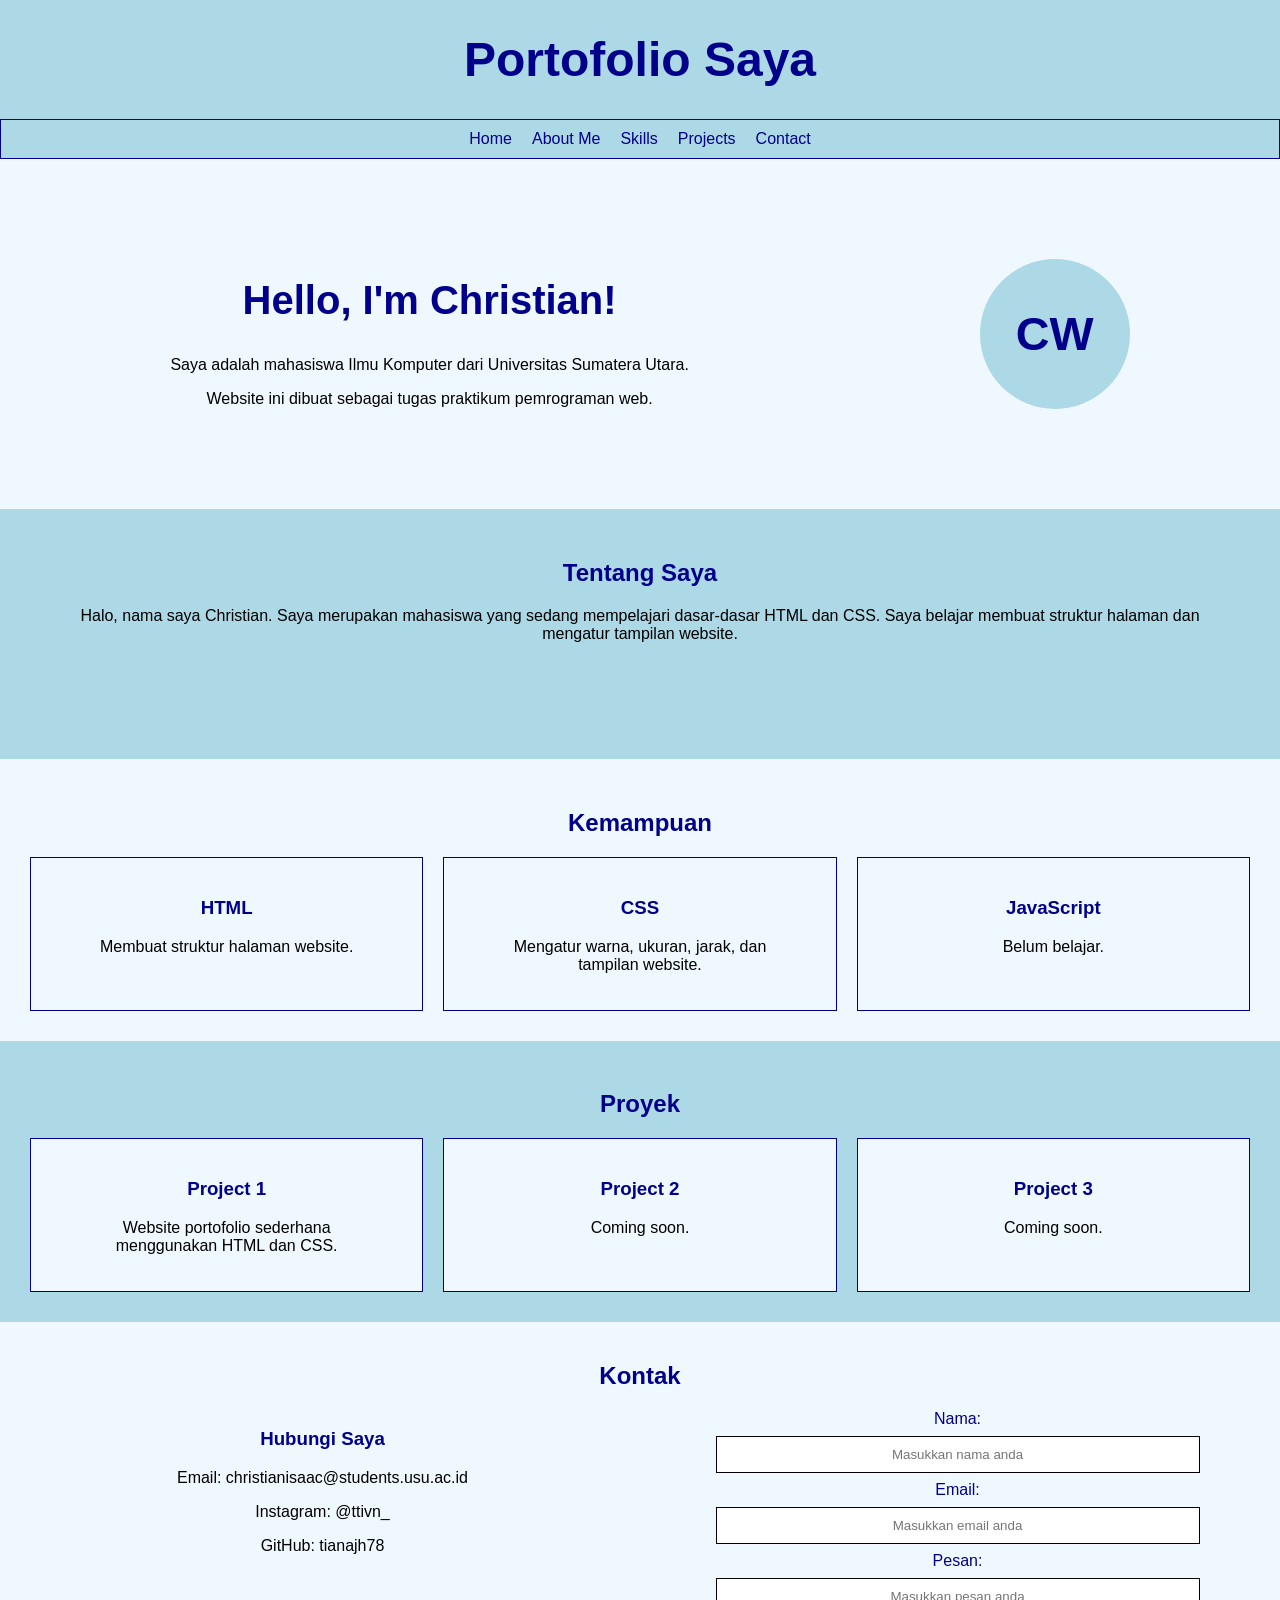
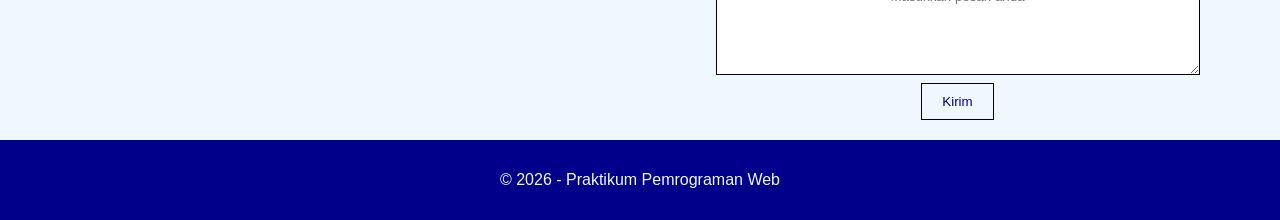
<file: index.html>
<!DOCTYPE html>
<html lang="id">
<head>
    <meta charset="UTF-8">
    <meta name="viewport" content="width=device-width, initial-scale=1.0">
    <link rel="stylesheet" href="style.css">
    <title>Portofolio Saya</title>
</head>
<body>

    <header>
        <h1 id="judul">Portofolio Saya</h1>
        <nav id="tabnav">
            <a href="#home">Home</a>
            <a href="#about">About Me</a>
            <a href="#skills">Skills</a>
            <a href="#projects">Projects</a>
            <a href="#contact">Contact</a>
        </nav>
    </header>

    <main>
        <section id="home" class="home">
            <div>
                <h2>Hello, I'm Christian!</h2>
                <p>Saya adalah mahasiswa Ilmu Komputer dari Universitas Sumatera Utara.</p>
                <p>Website ini dibuat sebagai tugas praktikum pemrograman web.</p>
            </div>

            <div class="profile">
                <div class="profile-circle">CW</div>
            </div>
        </section>

        <section id="about">
            <h2>Tentang Saya</h2>
            <p>
                Halo, nama saya Christian. Saya merupakan mahasiswa yang sedang mempelajari
                dasar-dasar HTML dan CSS. Saya belajar membuat struktur halaman dan mengatur
                tampilan website.
            </p>
        </section>

        <section id="skills">
            <h2>Kemampuan</h2>
            <div class="card-container">
                <div class="card">
                    <h3>HTML</h3>
                    <p>Membuat struktur halaman website.</p>
                </div>

                <div class="card">
                    <h3>CSS</h3>
                    <p>Mengatur warna, ukuran, jarak, dan tampilan website.</p>
                </div>

                <div class="card">
                    <h3>JavaScript</h3>
                    <p>Belum belajar.</p>
                </div>
            </div>
        </section>

        <section id="projects">
            <h2>Proyek</h2>
            <div class="card-container">
                <div class="card">
                    <h3>Project 1</h3>
                    <p>Website portofolio sederhana menggunakan HTML dan CSS.</p>
                </div>

                <div class="card">
                    <h3>Project 2</h3>
                    <p>Coming soon.</p>
                </div>

                <div class="card">
                    <h3>Project 3</h3>
                    <p>Coming soon.</p>
                </div>
            </div>
        </section>

        <section id="contact">
            <h2>Kontak</h2>

            <div class="contact-container">
                <div class="contact-info">
                    <h3>Hubungi Saya</h3>
                    <p>Email: christianisaac@students.usu.ac.id</p>
                    <p>Instagram: @ttivn_</p>
                    <p>GitHub: tianajh78</p>
                </div>

                <form>
                    <label for="name" style="color: darkblue;">Nama:</label>
                    <input type="text" id="name" placeholder="Masukkan nama anda">

                    <label for="email" style="color: darkblue;">Email:</label>
                    <input type="email" id="email" placeholder="Masukkan email anda">

                    <label for="message" style="color: darkblue;">Pesan:</label>
                    <textarea id="message" rows="5" placeholder="Masukkan pesan anda"></textarea>

                    <input type="submit" value="Kirim">
                </form>
            </div>
        </section>
    </main>

    <footer>
        <p>&copy; 2026 - Praktikum Pemrograman Web</p>
    </footer>

</body>
</html>
</file>
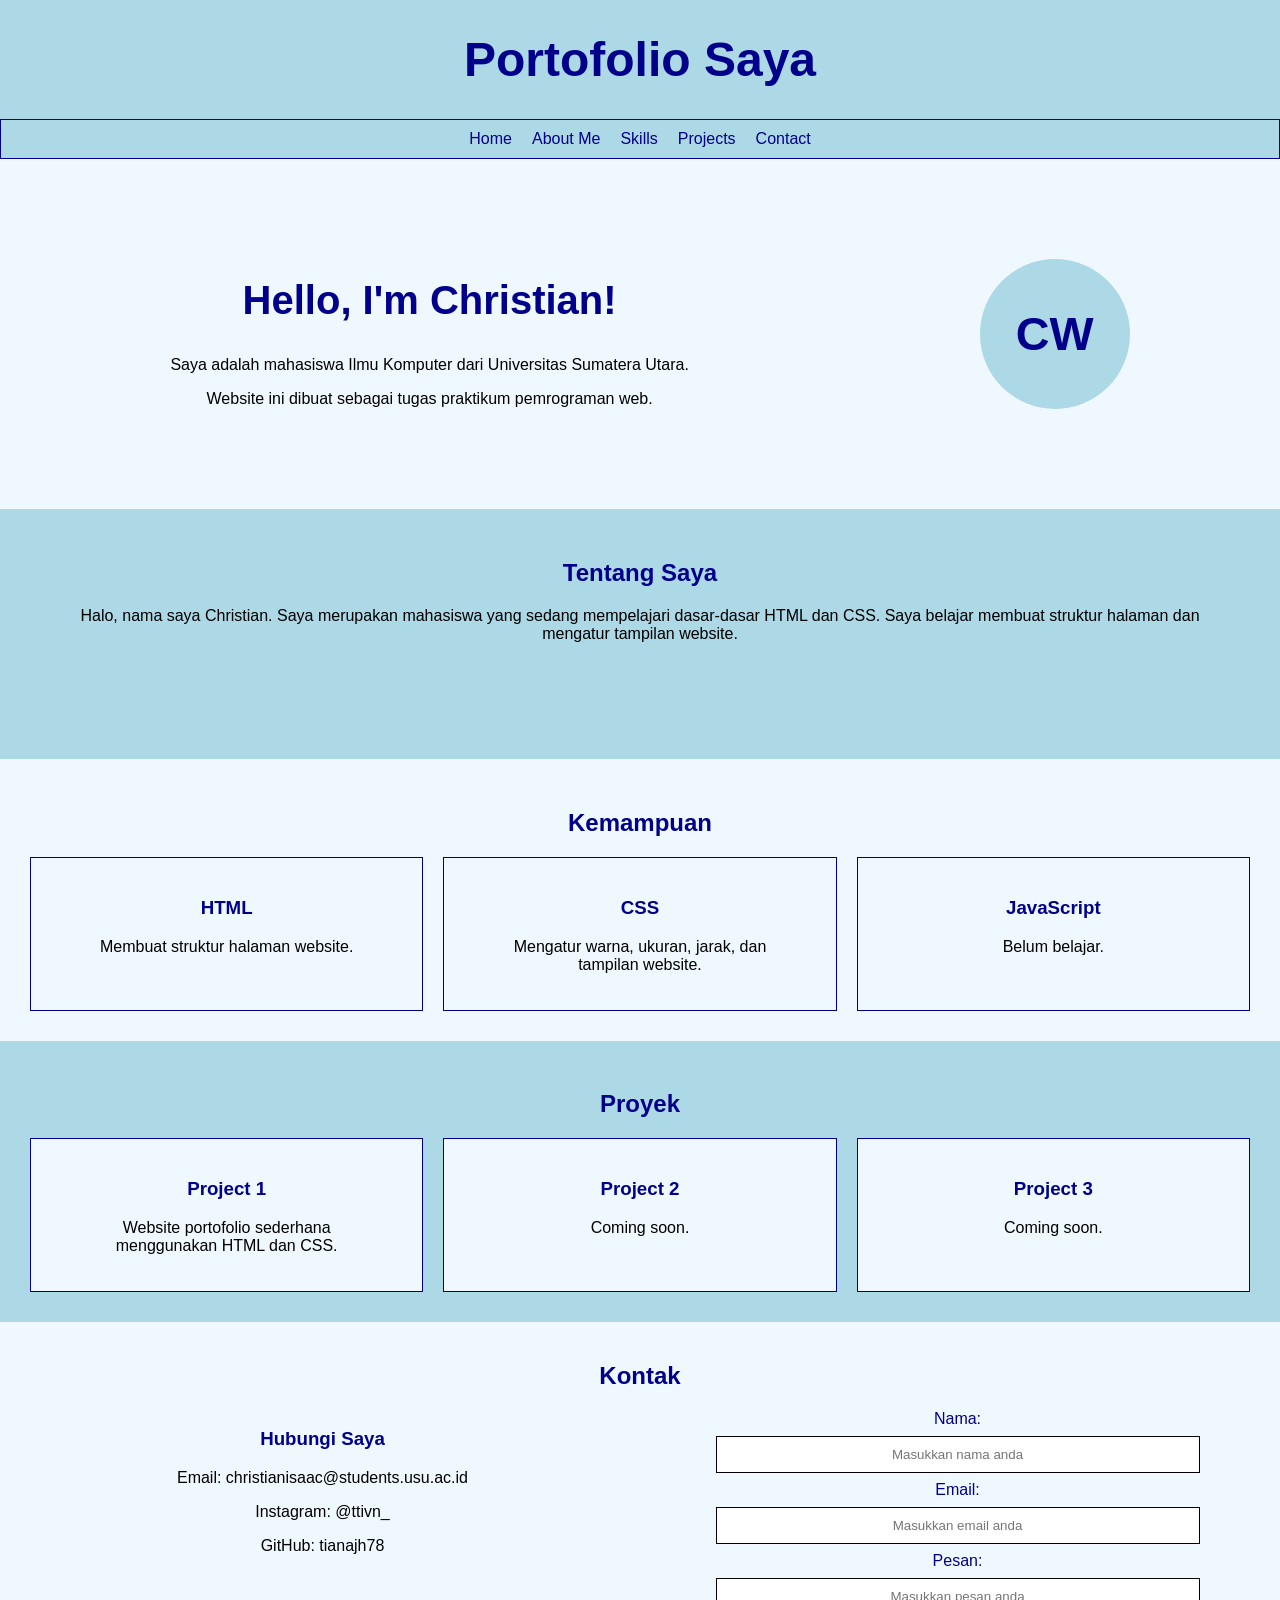
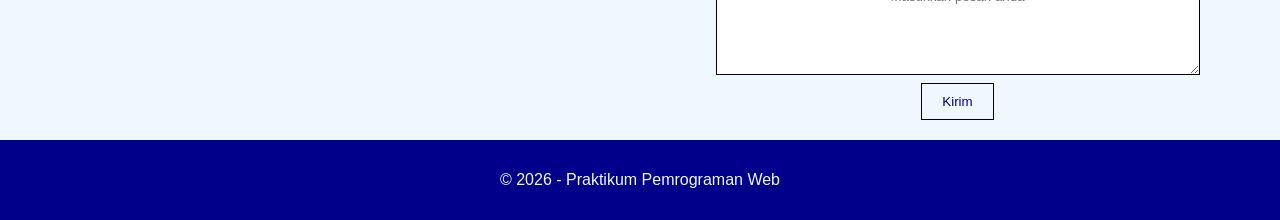
<file: portofolio.html>
<!DOCTYPE html>
<html lang="id">
<head>
    <meta charset="UTF-8">
    <meta name="viewport" content="width=device-width, initial-scale=1.0">
    <link rel="stylesheet" href="style.css">
    <title>Portofolio Saya</title>
</head>
<body>

    <header>
        <h1 id="judul">Portofolio Saya</h1>
        <nav id="tabnav">
            <a href="#home">Home</a>
            <a href="#about">About Me</a>
            <a href="#skills">Skills</a>
            <a href="#projects">Projects</a>
            <a href="#contact">Contact</a>
        </nav>
    </header>

    <main>
        <section id="home" class="home">
            <div>
                <h2>Hello, I'm Christian!</h2>
                <p>Saya adalah mahasiswa Ilmu Komputer dari Universitas Sumatera Utara.</p>
                <p>Website ini dibuat sebagai tugas praktikum pemrograman web.</p>
            </div>

            <div class="profile">
                <div class="profile-circle">CW</div>
            </div>
        </section>

        <section id="about">
            <h2>Tentang Saya</h2>
            <p>
                Halo, nama saya Christian. Saya merupakan mahasiswa yang sedang mempelajari
                dasar-dasar HTML dan CSS. Saya belajar membuat struktur halaman dan mengatur
                tampilan website.
            </p>
        </section>

        <section id="skills">
            <h2>Kemampuan</h2>
            <div class="card-container">
                <div class="card">
                    <h3>HTML</h3>
                    <p>Membuat struktur halaman website.</p>
                </div>

                <div class="card">
                    <h3>CSS</h3>
                    <p>Mengatur warna, ukuran, jarak, dan tampilan website.</p>
                </div>

                <div class="card">
                    <h3>JavaScript</h3>
                    <p>Belum belajar.</p>
                </div>
            </div>
        </section>

        <section id="projects">
            <h2>Proyek</h2>
            <div class="card-container">
                <div class="card">
                    <h3>Project 1</h3>
                    <p>Website portofolio sederhana menggunakan HTML dan CSS.</p>
                </div>

                <div class="card">
                    <h3>Project 2</h3>
                    <p>Coming soon.</p>
                </div>

                <div class="card">
                    <h3>Project 3</h3>
                    <p>Coming soon.</p>
                </div>
            </div>
        </section>

        <section id="contact">
            <h2>Kontak</h2>

            <div class="contact-container">
                <div class="contact-info">
                    <h3>Hubungi Saya</h3>
                    <p>Email: christianisaac@students.usu.ac.id</p>
                    <p>Instagram: @ttivn_</p>
                    <p>GitHub: tianajh78</p>
                </div>

                <form>
                    <label for="name" style="color: darkblue;">Nama:</label>
                    <input type="text" id="name" placeholder="Masukkan nama anda">

                    <label for="email" style="color: darkblue;">Email:</label>
                    <input type="email" id="email" placeholder="Masukkan email anda">

                    <label for="message" style="color: darkblue;">Pesan:</label>
                    <textarea id="message" rows="5" placeholder="Masukkan pesan anda"></textarea>

                    <input type="submit" value="Kirim">
                </form>
            </div>
        </section>
    </main>

    <footer>
        <p>&copy; 2026 - Praktikum Pemrograman Web</p>
    </footer>

</body>
</html>
</file>
<file: style.css>
* {
    box-sizing: border-box;
    font-family: Arial, Helvetica, sans-serif;
    text-align: center;
}

body {
    background-color: lightblue;
    margin: 0;
}

h1 {
    font-size: 36pt;
}

h2 {
    color: darkblue;
}

p {
    margin-left: 20px;
    margin-right: 20px;
}

#judul {
    color: darkblue;
}

#tabnav {
    border: 1px solid darkblue;
    padding: 10px;
    display: flex;
    justify-content: center;
    gap: 20px;
    flex-wrap: wrap;
}

#tabnav a {
    color: darkblue;
    text-decoration: none;
}

section {
    padding: 30px;
}

#home {
    background-color: aliceblue;
    min-height: 350px;
    display: flex;
    justify-content: space-around;
    align-items: center;
    gap: 30px;
}

#home h2 {
    font-size: 30pt;
}

.profile {
    display: flex;
    flex-direction: column;
    align-items: center;
}

.profile-circle {
    width: 150px;
    height: 150px;
    border-radius: 50%;
    background-color: lightblue;
    color: darkblue;
    display: flex;
    justify-content: center;
    align-items: center;
    font-size: 35pt;
    font-weight: bold;
}

#about {
    background-color: lightblue;
    min-height: 250px;
}

#skills {
    background-color: aliceblue;
}

#projects {
    background-color: lightblue;
}

.card-container {
    display: flex;
    justify-content: center;
    gap: 20px;
}

.card {
    background-color: aliceblue;
    border: 1px solid darkblue;
    padding: 20px;
    flex: 1;
}

.card h3 {
    color: darkblue;
}

#contact {
    height: auto;
    background-color: aliceblue;
    padding: 20px;
}

.contact-container {
    display: flex;
    justify-content: center;
    align-items: flex-start;
    gap: 30px;
}

.contact-info,
form {
    flex: 1;
}

.contact-info h3 {
    color: darkblue;
}

form {
    display: flex;
    flex-direction: column;
    align-items: center;
    gap: 8px;
}

input,
textarea {
    width: 80%;
    padding: 10px;
    border: 1px solid black;
}

textarea {
    resize: vertical;
}

input[type="submit"] {
    width: auto;
    background-color: aliceblue;
    color: darkblue;
    cursor: pointer;
    padding: 10px 20px;
}

footer {
    background-color: darkblue;
    color: aliceblue;
    padding: 15px;
}

@media (max-width: 768px) {
    h1 {
        font-size: 28pt;
    }

    #home,
    .card-container,
    .contact-container {
        flex-direction: column;
    }

    #home {
        justify-content: center;
    }

    .card {
        width: 90%;
    }

    .contact-info,
    form {
        width: 100%;
    }

    input,
    textarea {
        width: 90%;
    }
}

@media (max-width: 480px) {
    section {
        padding: 20px 10px;
    }

    #tabnav {
        gap: 10px;
    }

    #tabnav a {
        font-size: 14px;
    }

    #home h2 {
        font-size: 22pt;
    }

    .profile-circle {
        width: 120px;
        height: 120px;
        font-size: 28pt;
    }

    .card {
        width: 100%;
    }
}
</file>
